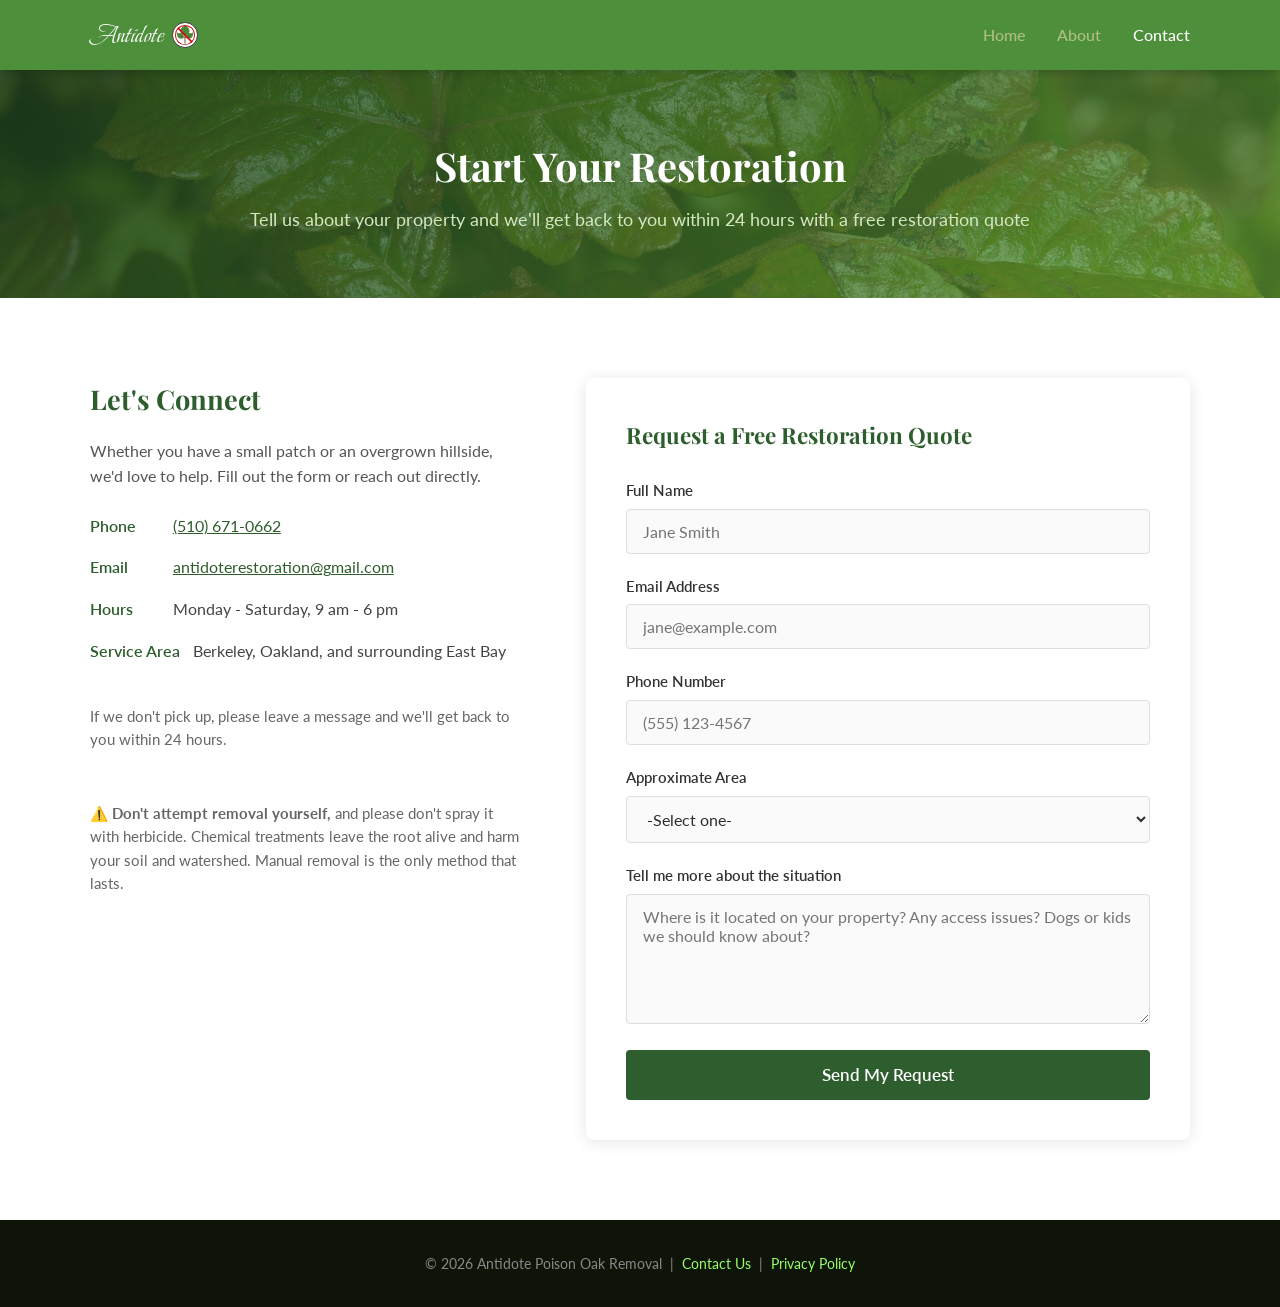
<file: contact.html>
<!DOCTYPE html>
<html lang="en">
<head>
  <meta charset="UTF-8" />
  <meta name="viewport" content="width=device-width, initial-scale=1.0" />
  <title>Contact | Antidote Poison Oak Removal</title>
  <link rel="preconnect" href="https://fonts.googleapis.com" />
  <link rel="preconnect" href="https://fonts.gstatic.com" crossorigin />
  <link href="https://fonts.googleapis.com/css2?family=Playfair+Display:wght@700;800&family=Lato:wght@400;600;700&family=Beau+Rivage&display=swap" rel="stylesheet" />
  <link rel="stylesheet" href="style.css" />
  <link rel="canonical" href="https://www.callantidote.com/contact.html" />
  <!-- Google tag (gtag.js) -->
  <script async src="https://www.googletagmanager.com/gtag/js?id=AW-18140589690"></script>
  <script>
    window.dataLayer = window.dataLayer || [];
    function gtag(){dataLayer.push(arguments);}
    gtag('js', new Date());
    gtag('config', 'AW-18140589690');
  </script>
</head>
<body class="contact-page">

  <nav>
    <div class="nav-inner">
      <a href="index.html" class="logo">Antidote <img src="logo.svg" alt="Poison oak no symbol"></a>
      <ul>
        <li><a href="index.html">Home</a></li>
        <li><a href="about.html">About</a></li>
        <li><a href="contact.html" class="active">Contact</a></li>
      </ul>
    </div>
  </nav>

  <div class="page-hero">
    <h1>Start Your Restoration</h1>
    <p>Tell us about your property and we'll get back to you within 24 hours with a free restoration quote</p>
  </div>

  <section>
    <div class="container">
      <div class="contact-grid">

        <div class="contact-info">
          <h2>Let's Connect</h2>
          <p>Whether you have a small patch or an overgrown hillside, we'd love to help. Fill out the form or reach out directly.</p>

          <div class="contact-detail">
            <span class="label">Phone</span>
            <span><a href="tel:+5106710662">(510) 671-0662</a></span>
          </div>
          <div class="contact-detail">
            <span class="label">Email</span>
            <span><a href="mailto:antidoterestoration@gmail.com">antidoterestoration@gmail.com</a></span>
          </div>
          <div class="contact-detail">
            <span class="label">Hours</span>
            <span>Monday - Saturday, 9 am - 6 pm</span>
          </div>
          <div class="contact-detail">
            <span class="label">Service Area</span>
            <span>Berkeley, Oakland, and surrounding East Bay</span>
          </div>

          <br />
          <p style="color:#666; font-size:0.92rem;">
            If we don't pick up, please leave a message and we'll get back to you within 24 hours.
          </p>
          <br />
          <p style="color:#666; font-size:0.92rem;">
            ⚠️ <strong>Don't attempt removal yourself,</strong> and please don't spray it with herbicide. Chemical treatments leave the root alive and harm your soil and watershed. Manual removal is the only method that lasts.
          </p>
        </div>

        <div class="contact-form">
          <h3>Request a Free Restoration Quote</h3>
          <form action="https://formspree.io/f/xeengeda" method="POST">

            <div class="form-group">
              <label for="name">Full Name</label>
              <input type="text" id="name" name="name" placeholder="Jane Smith" required />
            </div>

            <div class="form-group">
              <label for="email">Email Address</label>
              <input type="email" id="email" name="email" placeholder="jane@example.com" required />
            </div>

            <div class="form-group">
              <label for="phone">Phone Number</label>
              <input type="tel" id="phone" name="phone" placeholder="(555) 123-4567" />
            </div>

            <div class="form-group">
              <label for="size">Approximate Area</label>
              <select id="size" name="size">
                <option value="">-Select one-</option>
                <option>Small (a few plants)</option>
                <option>Medium (up to 500 sq ft)</option>
                <option>Large (500 - 2,000 sq ft)</option>
                <option>Very large / unsure</option>
              </select>
            </div>

            <div class="form-group">
              <label for="message">Tell me more about the situation</label>
              <textarea id="message" name="message" placeholder="Where is it located on your property? Any access issues? Dogs or kids we should know about?"></textarea>
            </div>

            <button type="submit" class="btn-submit">Send My Request</button>

          </form>
        </div>

      </div>
    </div>
  </section>

  <footer>
    <p>&copy; 2026 Antidote Poison Oak Removal &nbsp;|&nbsp; <a href="contact.html">Contact Us</a> &nbsp;|&nbsp; <a href="privacy.html">Privacy Policy</a></p>
  </footer>

</body>
</html>
</file>
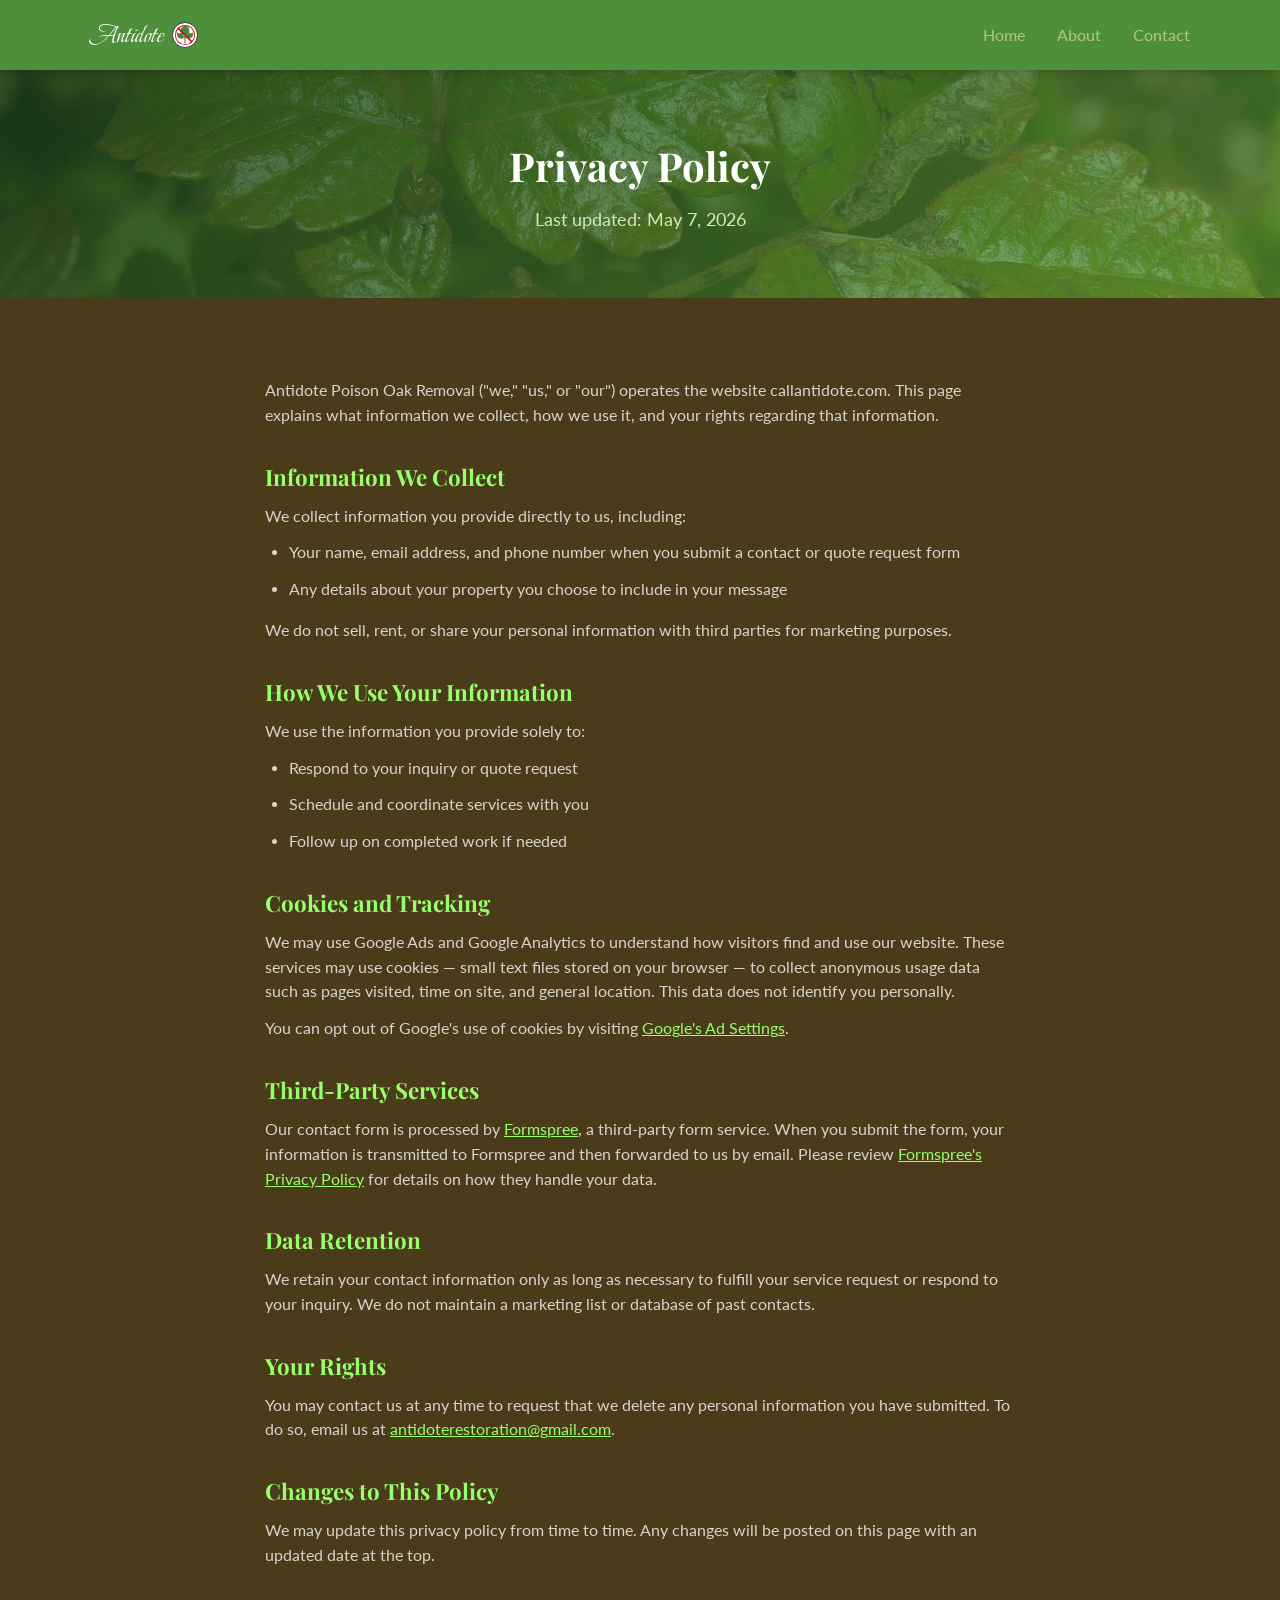
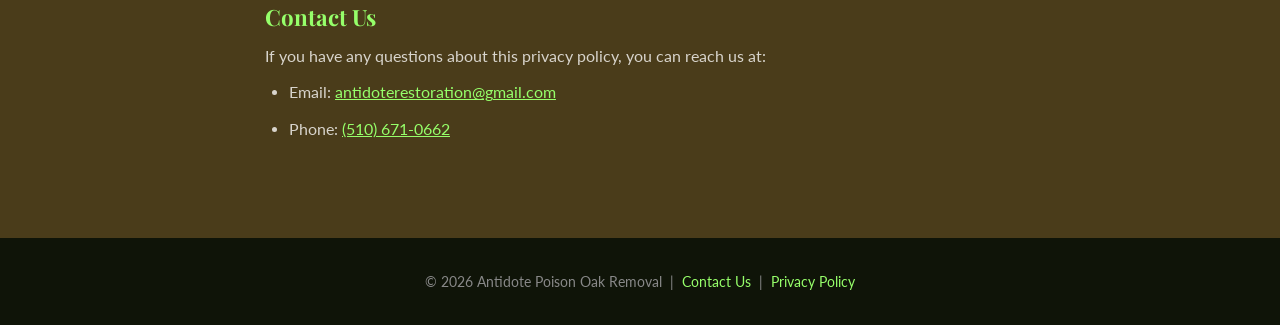
<file: privacy.html>
<!DOCTYPE html>
<html lang="en">
<head>
  <meta charset="UTF-8" />
  <meta name="viewport" content="width=device-width, initial-scale=1.0" />
  <title>Privacy Policy | Antidote Poison Oak Removal</title>
  <link rel="preconnect" href="https://fonts.googleapis.com" />
  <link rel="preconnect" href="https://fonts.gstatic.com" crossorigin />
  <link href="https://fonts.googleapis.com/css2?family=Playfair+Display:wght@700;800&family=Lato:wght@400;600;700&family=Beau+Rivage&display=swap" rel="stylesheet" />
  <link rel="stylesheet" href="style.css" />
  <link rel="canonical" href="https://www.callantidote.com/privacy.html" />
  <!-- Google tag (gtag.js) -->
  <script async src="https://www.googletagmanager.com/gtag/js?id=AW-18140589690"></script>
  <script>
    window.dataLayer = window.dataLayer || [];
    function gtag(){dataLayer.push(arguments);}
    gtag('js', new Date());
    gtag('config', 'AW-18140589690');
  </script>
  <style>
    .privacy-content h2 {
      color: #96ff6a;
      font-size: 1.4rem;
      margin: 2rem 0 0.5rem;
    }
    .privacy-content p,
    .privacy-content li {
      color: #d8d4cc;
      margin-bottom: 0.75rem;
      font-size: 0.97rem;
    }
    .privacy-content ul {
      padding-left: 1.5rem;
      margin-bottom: 1rem;
    }
    .privacy-content a {
      color: #96ff6a;
    }
  </style>
</head>
<body>

  <nav>
    <div class="nav-inner">
      <a href="index.html" class="logo">Antidote <img src="logo.svg" alt="Poison oak no symbol"></a>
      <ul>
        <li><a href="index.html">Home</a></li>
        <li><a href="about.html">About</a></li>
        <li><a href="contact.html">Contact</a></li>
      </ul>
    </div>
  </nav>

  <div class="page-hero">
    <h1>Privacy Policy</h1>
    <p>Last updated: May 7, 2026</p>
  </div>

  <section>
    <div class="container">
      <div class="privacy-content" style="max-width: 750px; margin: 0 auto;">

        <p>Antidote Poison Oak Removal ("we," "us," or "our") operates the website callantidote.com. This page explains what information we collect, how we use it, and your rights regarding that information.</p>

        <h2>Information We Collect</h2>
        <p>We collect information you provide directly to us, including:</p>
        <ul>
          <li>Your name, email address, and phone number when you submit a contact or quote request form</li>
          <li>Any details about your property you choose to include in your message</li>
        </ul>
        <p>We do not sell, rent, or share your personal information with third parties for marketing purposes.</p>

        <h2>How We Use Your Information</h2>
        <p>We use the information you provide solely to:</p>
        <ul>
          <li>Respond to your inquiry or quote request</li>
          <li>Schedule and coordinate services with you</li>
          <li>Follow up on completed work if needed</li>
        </ul>

        <h2>Cookies and Tracking</h2>
        <p>We may use Google Ads and Google Analytics to understand how visitors find and use our website. These services may use cookies — small text files stored on your browser — to collect anonymous usage data such as pages visited, time on site, and general location. This data does not identify you personally.</p>
        <p>You can opt out of Google's use of cookies by visiting <a href="https://adssettings.google.com" target="_blank" rel="noopener">Google's Ad Settings</a>.</p>

        <h2>Third-Party Services</h2>
        <p>Our contact form is processed by <a href="https://formspree.io" target="_blank" rel="noopener">Formspree</a>, a third-party form service. When you submit the form, your information is transmitted to Formspree and then forwarded to us by email. Please review <a href="https://formspree.io/legal/privacy-policy/" target="_blank" rel="noopener">Formspree's Privacy Policy</a> for details on how they handle your data.</p>

        <h2>Data Retention</h2>
        <p>We retain your contact information only as long as necessary to fulfill your service request or respond to your inquiry. We do not maintain a marketing list or database of past contacts.</p>

        <h2>Your Rights</h2>
        <p>You may contact us at any time to request that we delete any personal information you have submitted. To do so, email us at <a href="mailto:antidoterestoration@gmail.com">antidoterestoration@gmail.com</a>.</p>

        <h2>Changes to This Policy</h2>
        <p>We may update this privacy policy from time to time. Any changes will be posted on this page with an updated date at the top.</p>

        <h2>Contact Us</h2>
        <p>If you have any questions about this privacy policy, you can reach us at:</p>
        <ul>
          <li>Email: <a href="mailto:antidoterestoration@gmail.com">antidoterestoration@gmail.com</a></li>
          <li>Phone: <a href="tel:+15106710662">(510) 671-0662</a></li>
        </ul>

      </div>
    </div>
  </section>

  <footer>
    <p>&copy; 2026 Antidote Poison Oak Removal &nbsp;|&nbsp; <a href="contact.html">Contact Us</a> &nbsp;|&nbsp; <a href="privacy.html">Privacy Policy</a></p>
  </footer>

</body>
</html>
</file>
<file: style.css>
* {
  margin: 0;
  padding: 0;
  box-sizing: border-box;
}

body {
  font-family: 'Lato', sans-serif;
  color: #f0eeea;
  background: #4a3c1a;
  line-height: 1.6;
}

h1, h2, h3 {
  font-family: 'Playfair Display', serif;
  font-weight: 700;
}

/* Navigation */
nav {
  background: #4e8f3c;
  padding: 0 2rem;
  position: sticky;
  top: 0;
  z-index: 100;
  box-shadow: 0 2px 8px rgba(0,0,0,0.2);
}

nav .nav-inner {
  max-width: 1100px;
  margin: 0 auto;
  display: flex;
  align-items: center;
  justify-content: space-between;
  height: 70px;
}

nav .logo {
  color: #fff;
  font-size: 1.6rem;
  font-weight: 400;
  font-family: 'Beau Rivage', cursive;
  text-decoration: none;
  letter-spacing: 0.5px;
  display: flex;
  align-items: center;
}

nav .logo img {
  height: 1em;
  width: auto;
  margin-left: 8px;
  background: #fff;
  border-radius: 50%;
  padding: 2px;
  border: 1px solid #333;
}

nav .logo-home img {
  height: 1.1em;
  padding: 4px;
  border-width: 1.5px;
  vertical-align: text-top;
}

nav ul {
  list-style: none;
  display: flex;
  gap: 2rem;
}

nav ul a {
  color: #b0c080;
  text-decoration: none;
  font-size: 1rem;
  font-weight: 500;
  transition: color 0.2s;
}

nav ul a:hover,
nav ul a.active {
  color: #fff;
}

/* Homepage-only nav: centered, taller, larger logo */
nav.nav-home {
  padding: 0 2rem;
}

nav.nav-home .nav-inner-home {
  flex-direction: column;
  justify-content: center;
  align-items: center;
  height: auto;
  padding: 1.2rem 0 1rem;
  gap: 0.75rem;
}

nav.nav-home .logo-home {
  font-size: 4.2rem;
  letter-spacing: 2px;
  font-family: 'Beau Rivage', cursive;
}

/* Hero */
.hero {
  background:
  linear-gradient(135deg, rgba(30, 65, 30, 0.82) 0%, rgba(58, 110, 42, 0.75) 60%, rgba(90, 150, 55, 0.70) 100%),
  url('hero.jpg');
background-size: cover;
background-position: center;
  color: #fff;
  text-align: center;
  padding: 6rem 2rem 4rem;
  position: relative;
}

/* Scroll indicator */
.scroll-indicator {
  display: flex;
  flex-direction: column;
  align-items: center;
  gap: 0.3rem;
  margin-top: 3rem;
  opacity: 0.75;
}

.scroll-indicator span {
  font-size: 0.8rem;
  letter-spacing: 0.12em;
  text-transform: uppercase;
  color: #c8e8b0;
}

.scroll-arrow {
  width: 28px;
  height: 28px;
  border-right: 3px solid #c8e8b0;
  border-bottom: 3px solid #c8e8b0;
  transform: rotate(45deg);
  animation: bounce-down 1.4s ease-in-out infinite;
}

@keyframes bounce-down {
  0%, 100% { transform: rotate(45deg) translateY(0); opacity: 0.75; }
  50%       { transform: rotate(45deg) translateY(8px); opacity: 1; }
}

.hero h1 {
  font-size: 3rem;
  margin-bottom: 1rem;
  text-shadow: 0 2px 6px rgba(0,0,0,0.3);
}

.hero p {
  font-size: 1.25rem;
  max-width: 600px;
  margin: 0 auto 2rem;
  color: #d4e8c2;
}

.btn {
  display: inline-block;
  background: #c0392b;
  color: #fff;
  padding: 0.85rem 2.2rem;
  border-radius: 4px;
  text-decoration: none;
  font-weight: 600;
  font-size: 1.05rem;
  transition: background 0.2s, transform 0.1s;
}

.btn:hover {
  background: #a93226;
  transform: translateY(-1px);
}

/* Warning badge */
.warning-strip {
  background: #5a3808;
  border-left: 5px solid #8b5a18;
  padding: 1rem 2rem;
  text-align: center;
  font-size: 0.95rem;
  color: #d4a855;
}

/* Sections */
section {
  padding: 5rem 2rem;
}

.container {
  max-width: 1100px;
  margin: 0 auto;
}

.section-title {
  text-align: center;
  font-size: 2rem;
  color: #96ff6a;
  margin-bottom: 0.5rem;
}

.section-subtitle {
  text-align: center;
  color: #c8c4bc;
  margin-bottom: 3rem;
  font-size: 1.05rem;
}

/* Services grid */
.services-grid {
  display: grid;
  grid-template-columns: repeat(auto-fit, minmax(280px, 1fr));
  gap: 2rem;
  margin-top: 1rem;
}

/* Homepage services — always 3 columns */
.services-grid-3 {
  display: grid;
  grid-template-columns: repeat(3, 1fr);
  gap: 2rem;
  margin-top: 1rem;
}

.service-card {
  background: #1a1c28;
  border-radius: 8px;
  overflow: hidden;
  box-shadow: 0 2px 12px rgba(0,0,0,0.4);
  border-top: 4px solid #5a9a45;
}

.service-card img {
  width: 100%;
  height: 180px;
  object-fit: cover;
  display: block;
}

.service-card .card-body {
  padding: 1.5rem;
}

.service-card .icon {
  font-size: 2.5rem;
  margin-bottom: 1rem;
}

@media (max-width: 768px) {
  .services-grid-3 {
    grid-template-columns: 1fr;
  }
}

.service-card h3 {
  color: #96ff6a;
  margin-bottom: 0.75rem;
  font-size: 1.2rem;
}

.service-card p {
  color: #d8d4cc;
  font-size: 0.97rem;
}

/* Why us */
.why-us {
  background: #232e12;
}

.why-grid {
  display: grid;
  grid-template-columns: repeat(auto-fit, minmax(220px, 1fr));
  gap: 1.5rem;
}

.why-item {
  text-align: center;
  padding: 1.5rem;
}

.why-item .num {
  font-size: 2.5rem;
  font-weight: 800;
  color: #96ff6a;
}

.why-item p {
  color: #d8d4cc;
  margin-top: 0.4rem;
}

/* CTA strip */
.cta-strip {
  background: #8b2818;
  color: #fff;
  text-align: center;
  padding: 3.5rem 2rem;
}

.cta-strip h2 {
  font-size: 2rem;
  margin-bottom: 0.75rem;
}

.cta-strip p {
  margin-bottom: 1.75rem;
  font-size: 1.1rem;
  opacity: 0.9;
}

.btn-white {
  display: inline-block;
  background: #1c1c1c;
  color: #c05040;
  padding: 0.85rem 2.2rem;
  border-radius: 4px;
  text-decoration: none;
  font-weight: 700;
  font-size: 1.05rem;
  transition: background 0.2s;
}

.btn-white:hover {
  background: #252525;
}

/* About page */
.about-section {
  display: grid;
  grid-template-columns: 1fr 1fr;
  gap: 4rem;
  align-items: center;
}

.about-section img {
  width: 100%;
  border-radius: 8px;
  box-shadow: 0 4px 20px rgba(0,0,0,0.12);
}

.about-text h2 {
  color: #96ff6a;
  font-size: 1.9rem;
  margin-bottom: 1rem;
}

.about-text p {
  color: #d8d4cc;
  margin-bottom: 1rem;
}

.credentials {
  list-style: none;
  margin-top: 1.5rem;
}

.credentials li {
  padding: 0.4rem 0;
  color: #d8d4cc;
  display: flex;
  align-items: center;
  gap: 0.6rem;
}

.credentials li::before {
  content: "✔";
  color: #96ff6a;
  font-weight: 700;
}

/* Contact page */
.contact-grid {
  display: grid;
  grid-template-columns: 1fr 1.4fr;
  gap: 4rem;
  align-items: start;
}

.contact-info h2 {
  color: #96ff6a;
  font-size: 1.7rem;
  margin-bottom: 1rem;
}

.contact-info p {
  color: #d8d4cc;
  margin-bottom: 1.5rem;
}

.contact-detail {
  display: flex;
  align-items: flex-start;
  gap: 0.8rem;
  margin-bottom: 1rem;
  color: #d8d4cc;
}

.contact-detail .label {
  font-weight: 600;
  color: #96ff6a;
  min-width: 70px;
}

/* Contact form */
.contact-form {
  background: #1a1c28;
  border-radius: 8px;
  padding: 2.5rem;
  box-shadow: 0 2px 16px rgba(0,0,0,0.4);
}

.contact-form h3 {
  color: #96ff6a;
  font-size: 1.4rem;
  margin-bottom: 1.5rem;
}

.form-group {
  margin-bottom: 1.25rem;
}

.form-group label {
  display: block;
  font-weight: 600;
  margin-bottom: 0.4rem;
  color: #f0eeea;
  font-size: 0.95rem;
}

.form-group input,
.form-group select,
.form-group textarea {
  width: 100%;
  padding: 0.75rem 1rem;
  border: 1.5px solid #2a2d3a;
  border-radius: 4px;
  font-size: 1rem;
  font-family: inherit;
  transition: border-color 0.2s;
  background: #12141e;
  color: #f0eeea;
}

.form-group input:focus,
.form-group select:focus,
.form-group textarea:focus {
  outline: none;
  border-color: #5a9a45;
  background: #1a1d28;
}

.form-group textarea {
  height: 130px;
  resize: vertical;
}

.btn-submit {
  width: 100%;
  background: #2a3e18;
  color: #fff;
  border: none;
  padding: 0.9rem;
  border-radius: 4px;
  font-size: 1.05rem;
  font-weight: 600;
  cursor: pointer;
  transition: background 0.2s;
  font-family: inherit;
}

.btn-submit:hover {
  background: #1a2810;
}

/* Page hero (inner pages) */
.page-hero {
  background:
    linear-gradient(135deg, rgba(30, 65, 30, 0.82) 0%, rgba(58, 110, 42, 0.75) 60%, rgba(90, 150, 55, 0.70) 100%),
    url('hero.jpg');
  background-size: cover;
  background-position: center;
  color: #fff;
  text-align: center;
  padding: 4rem 2rem;
}

.page-hero h1 {
  font-size: 2.5rem;
  margin-bottom: 0.5rem;
}

.page-hero p {
  color: #d4e8c2;
  font-size: 1.1rem;
}

/* Footer */
footer {
  background: #0f1408;
  color: #888;
  text-align: center;
  padding: 2rem;
  font-size: 0.9rem;
}

footer a {
  color: #96ff6a;
  text-decoration: none;
}

/* Responsive */
@media (max-width: 768px) {
  .hero h1 { font-size: 2.1rem; }
  .about-section,
  .contact-grid { grid-template-columns: 1fr; }

  /* Nav: stack logo above links, all within the green bar */
  nav .nav-inner {
    flex-direction: column;
    height: auto;
    padding: 0.75rem 1rem 1rem;
    gap: 0.5rem;
    align-items: center;
  }

  nav .logo {
    font-size: 1.1rem;
  }

  nav .logo img {
    margin-right: 6px;
  }

  nav ul {
    gap: 1.8rem;
    justify-content: center;
  }

  nav ul a {
    font-size: 0.95rem;
  }
}

/* Contact page — light background */
body.contact-page {
  background: #fff;
  color: #2d2d2d;
}

body.contact-page .contact-info h2 { color: #2e5e2e; }
body.contact-page .contact-info p { color: #555; }
body.contact-page .contact-detail { color: #444; }
body.contact-page .contact-detail .label { color: #2e5e2e; }
body.contact-page .contact-detail a { color: #2e5e2e; }

body.contact-page .contact-form {
  background: #fff;
  box-shadow: 0 2px 16px rgba(0,0,0,0.1);
}
body.contact-page .contact-form h3 { color: #2e5e2e; }
body.contact-page .form-group label { color: #333; }
body.contact-page .form-group input,
body.contact-page .form-group select,
body.contact-page .form-group textarea {
  background: #fafafa;
  border-color: #ddd;
  color: #2d2d2d;
}
body.contact-page .form-group input:focus,
body.contact-page .form-group select:focus,
body.contact-page .form-group textarea:focus {
  border-color: #4a8a3a;
  background: #fff;
}
body.contact-page .btn-submit { background: #2e5e2e; }
body.contact-page .btn-submit:hover { background: #1e4020; }
</file>
